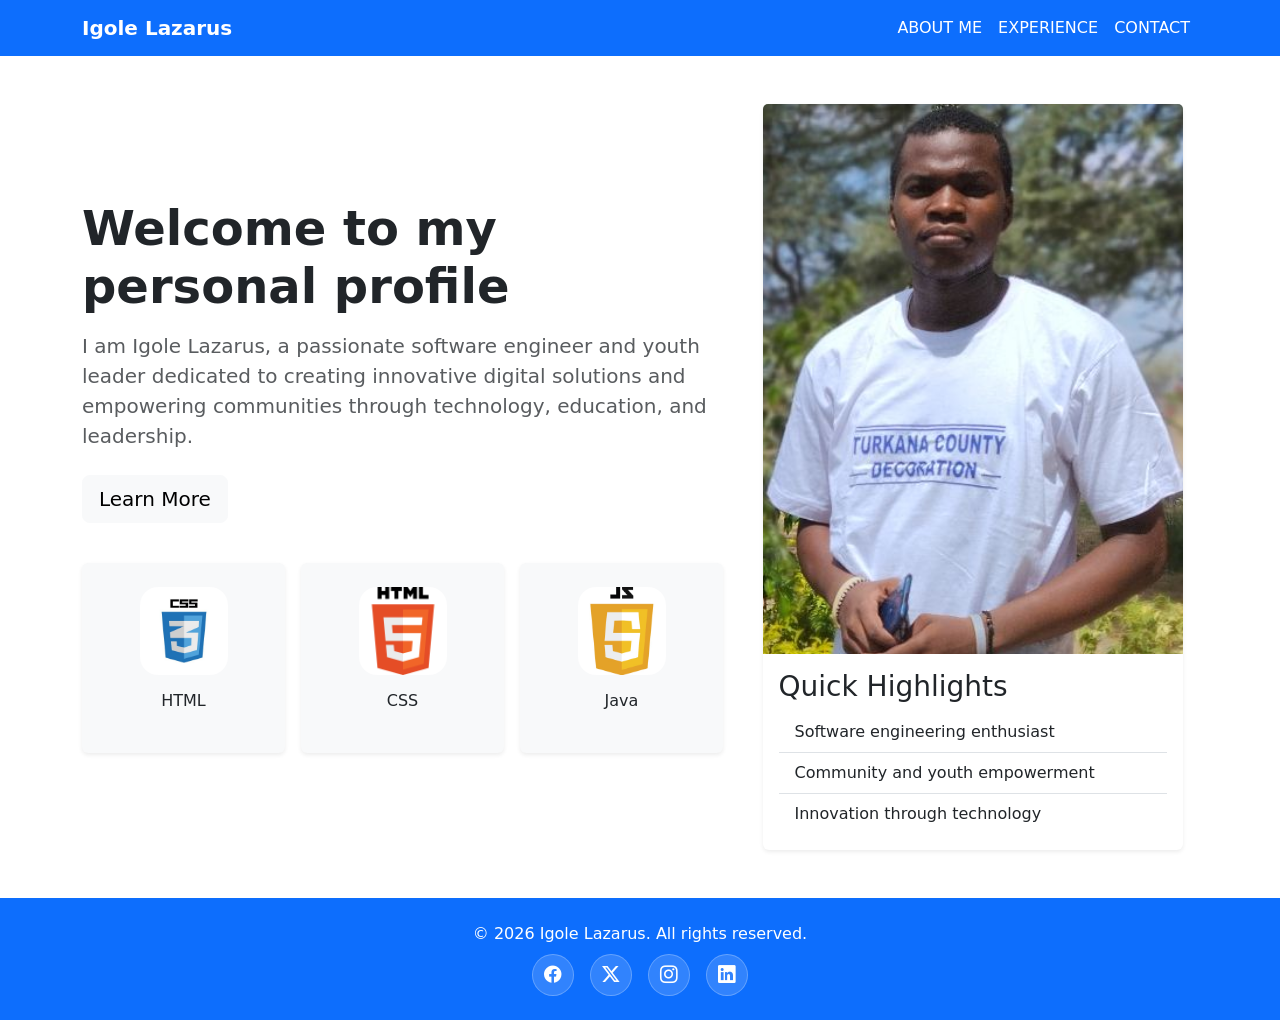
<file: index.html>
<!DOCTYPE html>
<html lang="en">
<head>
  <meta charset="UTF-8">
  <meta name="viewport" content="width=device-width, initial-scale=1.0">
  <meta name="description" content="Personal profile for Igole Lazarus">
  <meta name="keywords" content="Igole Lazarus, software engineer, youth leader, technology, community empowerment">
  <meta name="author" content="Igole Lazarus">
  <title>My Profile Page</title>
  <link href="https://cdn.jsdelivr.net/npm/bootstrap@5.3.8/dist/css/bootstrap.min.css" rel="stylesheet" crossorigin="anonymous">
  <link rel="stylesheet" href="https://cdn.jsdelivr.net/npm/bootstrap-icons@1.11.3/font/bootstrap-icons.min.css">
  <link rel="stylesheet" href="style.css">
</head>
<body>
  <nav class="navbar navbar-expand-lg navbar-dark bg-primary">
    <div class="container">
      <a class="navbar-brand fw-bold" href="index.html">Igole Lazarus</a>
      <button class="navbar-toggler" type="button" data-bs-toggle="collapse" data-bs-target="#navbarNav" aria-controls="navbarNav" aria-expanded="false" aria-label="Toggle navigation">
        <span class="navbar-toggler-icon"></span>
      </button>
      <div class="collapse navbar-collapse" id="navbarNav">
        <ul class="navbar-nav ms-auto">
          <li class="nav-item"><a class="nav-link" href="aboutme.html">ABOUT ME</a></li>
          <li class="nav-item"><a class="nav-link" href="experience.html">EXPERIENCE</a></li>
          <li class="nav-item"><a class="nav-link" href="contact.html">CONTACT</a></li>
        </ul>
      </div>
    </div>
  </nav>

  <main class="container py-5">
    <div class="row align-items-center gy-4">
      <div class="col-lg-7">
        <h1 class="display-5 fw-bold mb-3">Welcome to my personal profile</h1>
        <p class="lead text-muted mb-4">I am Igole Lazarus, a passionate software engineer and youth leader dedicated to creating innovative digital solutions and empowering communities through technology, education, and leadership.</p>
        <a href="aboutme.html" class="btn btn-light btn-lg">Learn More</a>

        <div class="row row-cols-1 row-cols-sm-3 g-3 mt-4 tech-icons">
          <div class="col">
            <div class="card text-center bg-light h-100 border-0 shadow-sm">
              <div class="card-body py-4">
                <img src="html icon.jfif" class="img-fluid tech-icon-img mb-3" alt="HTML icon">
                <h6 class="card-title mb-0">HTML</h6>
              </div>
            </div>
          </div>
          <div class="col">
            <div class="card text-center bg-light h-100 border-0 shadow-sm">
              <div class="card-body py-4">
                <img src="cssicon.jfif" class="img-fluid tech-icon-img mb-3" alt="CSS icon">
                <h6 class="card-title mb-0">CSS</h6>
              </div>
            </div>
          </div>
          <div class="col">
            <div class="card text-center bg-light h-100 border-0 shadow-sm">
              <div class="card-body py-4">
                <img src="javaicon (1).jfif" class="img-fluid tech-icon-img mb-3" alt="Java icon">
                <h6 class="card-title mb-0">Java</h6>
              </div>
            </div>
          </div>
        </div>
      </div>
      <div class="col-lg-5">
        <div class="card shadow-sm border-0 profile-image-card">
          <img src="laz.jpg" class="card-img-top profile-card-img" alt="Igole Lazarus">
          <div class="card-body">
            <h3 class="card-title">Quick Highlights</h3>
            <ul class="list-group list-group-flush">
              <li class="list-group-item">Software engineering enthusiast</li>
              <li class="list-group-item">Community and youth empowerment</li>
              <li class="list-group-item">Innovation through technology</li>
            </ul>
          </div>
        </div>
      </div>
    </div>
  </main>

  <footer class="bg-primary text-white text-center py-4">
    <p class="mb-2">&copy; 2026 Igole Lazarus. All rights reserved.</p>
    <div class="d-flex justify-content-center flex-wrap gap-2">
      <a href="#" class="social-icon facebook" aria-label="Facebook"><i class="bi bi-facebook"></i></a>
      <a href="#" class="social-icon twitter" aria-label="Twitter"><i class="bi bi-twitter-x"></i></a>
      <a href="#" class="social-icon instagram" aria-label="Instagram"><i class="bi bi-instagram"></i></a>
      <a href="#" class="social-icon linkedin" aria-label="LinkedIn"><i class="bi bi-linkedin"></i></a>
    </div>
  </footer>

  <script src="https://cdn.jsdelivr.net/npm/bootstrap@5.3.8/dist/js/bootstrap.bundle.min.js" crossorigin="anonymous"></script>
</body>
</html>
</file>
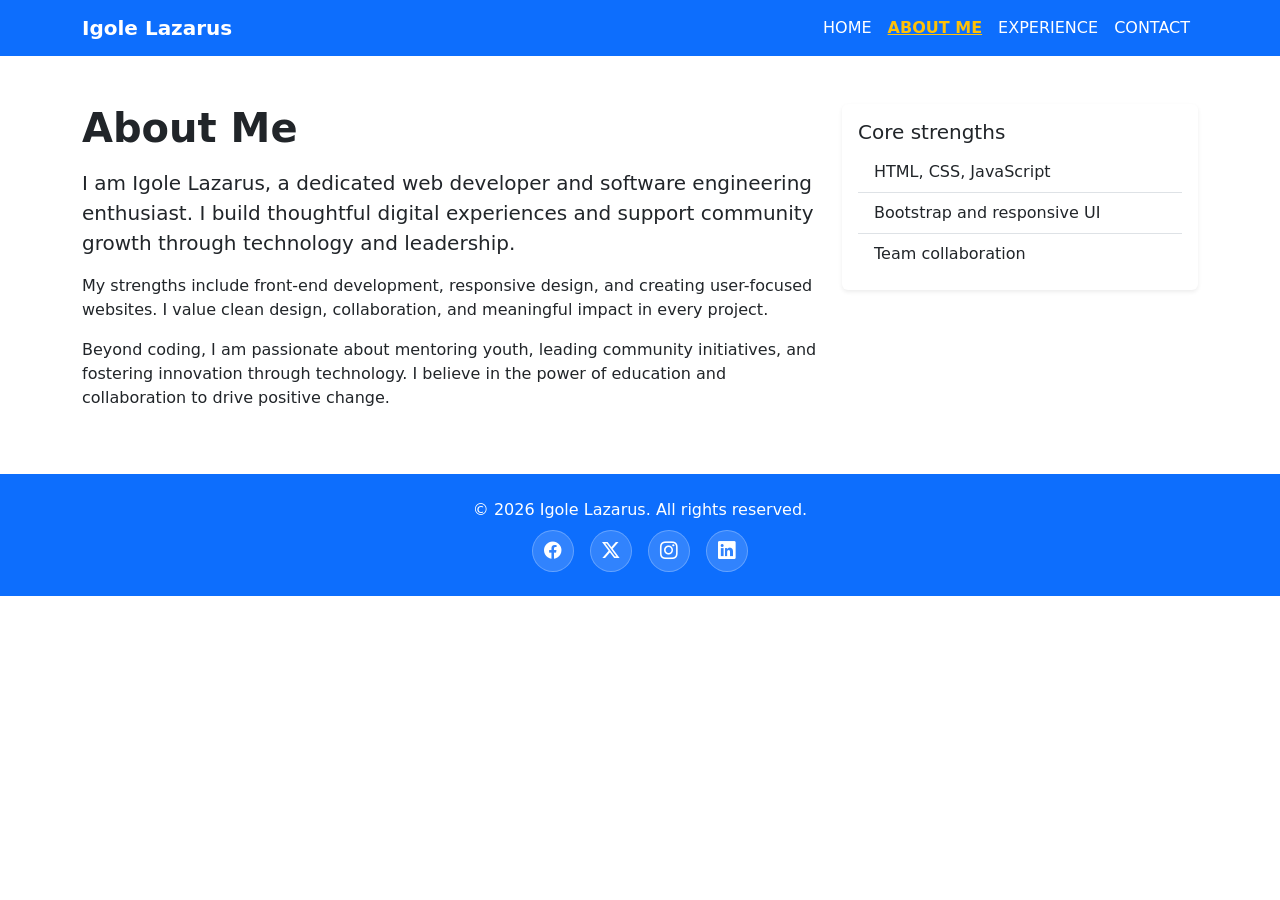
<file: aboutme.html>
<!DOCTYPE html>
<html lang="en">
<head>
  <meta charset="UTF-8">
  <meta name="viewport" content="width=device-width, initial-scale=1.0">
  <meta name="description" content="About Me page for Igole Lazarus">
  <title>About Me</title>
  <link href="https://cdn.jsdelivr.net/npm/bootstrap@5.3.8/dist/css/bootstrap.min.css" rel="stylesheet" crossorigin="anonymous">
  <link rel="stylesheet" href="https://cdn.jsdelivr.net/npm/bootstrap-icons@1.11.3/font/bootstrap-icons.min.css">
  <link rel="stylesheet" href="style.css">
</head>
<body>
  <nav class="navbar navbar-expand-lg navbar-dark bg-primary">
    <div class="container">
      <a class="navbar-brand fw-bold" href="index.html">Igole Lazarus</a>
      <button class="navbar-toggler" type="button" data-bs-toggle="collapse" data-bs-target="#navbarNav" aria-controls="navbarNav" aria-expanded="false" aria-label="Toggle navigation">
        <span class="navbar-toggler-icon"></span>
      </button>
      <div class="collapse navbar-collapse" id="navbarNav">
        <ul class="navbar-nav ms-auto">
          <li class="nav-item"><a class="nav-link" href="index.html">HOME</a></li>
          <li class="nav-item"><a class="nav-link active" aria-current="page" href="aboutme.html">ABOUT ME</a></li>
          <li class="nav-item"><a class="nav-link" href="experience.html">EXPERIENCE</a></li>
          <li class="nav-item"><a class="nav-link" href="contact.html">CONTACT</a></li>
        </ul>
      </div>
    </div>
  </nav>

  <main class="container py-5">
    <div class="row gy-4">
      <div class="col-lg-8">
        <h1 class="display-6 fw-bold mb-3">About Me</h1>
        <p class="lead text-dark">I am Igole Lazarus, a dedicated web developer and software engineering enthusiast. I build thoughtful digital experiences and support community growth through technology and leadership.</p>
        <p>My strengths include front-end development, responsive design, and creating user-focused websites. I value clean design, collaboration, and meaningful impact in every project.</p>
        <p>Beyond coding, I am passionate about mentoring youth, leading community initiatives, and fostering innovation through technology. I believe in the power of education and collaboration to drive positive change.</p>

      </div>
      <div class="col-lg-4">
        <div class="card shadow-sm border-0">
          <div class="card-body">
            <h5 class="card-title">Core strengths</h5>
            <ul class="list-group list-group-flush">
              <li class="list-group-item">HTML, CSS, JavaScript</li>
              <li class="list-group-item">Bootstrap and responsive UI</li>
              <li class="list-group-item">Team collaboration</li>
            </ul>
          </div>
        </div>
      </div>
    </div>
  </main>

  <footer class="bg-primary text-white text-center py-4">
    <p class="mb-2">&copy; 2026 Igole Lazarus. All rights reserved.</p>
    <div class="d-flex justify-content-center flex-wrap gap-2">
      <a href="#" class="social-icon facebook" aria-label="Facebook"><i class="bi bi-facebook"></i></a>
      <a href="#" class="social-icon twitter" aria-label="Twitter"><i class="bi bi-twitter-x"></i></a>
      <a href="#" class="social-icon instagram" aria-label="Instagram"><i class="bi bi-instagram"></i></a>
      <a href="#" class="social-icon linkedin" aria-label="LinkedIn"><i class="bi bi-linkedin"></i></a>
    </div>
  </footer>

  <script src="https://cdn.jsdelivr.net/npm/bootstrap@5.3.8/dist/js/bootstrap.bundle.min.js" crossorigin="anonymous"></script>
</body>
</html>
</file>
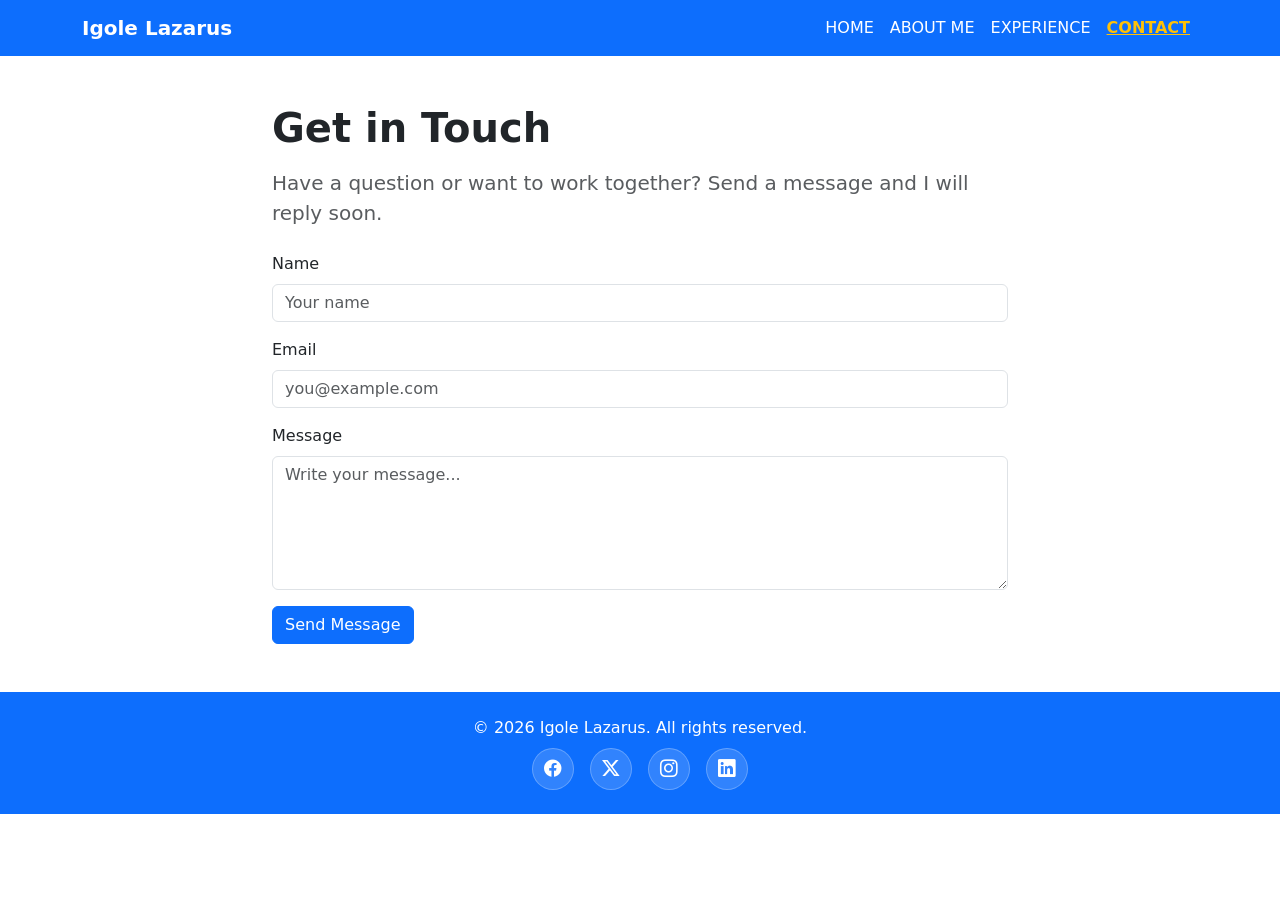
<file: contact.html>
<!DOCTYPE html>
<html lang="en">
<head>
  <meta charset="UTF-8">
  <meta name="viewport" content="width=device-width, initial-scale=1.0">
  <meta name="description" content="Contact page for Igole Lazarus">
  <title>Contact</title>
  <link href="https://cdn.jsdelivr.net/npm/bootstrap@5.3.8/dist/css/bootstrap.min.css" rel="stylesheet" crossorigin="anonymous">
  <link rel="stylesheet" href="https://cdn.jsdelivr.net/npm/bootstrap-icons@1.11.3/font/bootstrap-icons.min.css">
  <link rel="stylesheet" href="style.css">
</head>
<body>
  <nav class="navbar navbar-expand-lg navbar-dark bg-primary">
    <div class="container">
      <a class="navbar-brand fw-bold" href="index.html">Igole Lazarus</a>
      <button class="navbar-toggler" type="button" data-bs-toggle="collapse" data-bs-target="#navbarNav" aria-controls="navbarNav" aria-expanded="false" aria-label="Toggle navigation">
        <span class="navbar-toggler-icon"></span>
      </button>
      <div class="collapse navbar-collapse" id="navbarNav">
        <ul class="navbar-nav ms-auto">
          <li class="nav-item"><a class="nav-link" href="index.html">HOME</a></li>
          <li class="nav-item"><a class="nav-link" href="aboutme.html">ABOUT ME</a></li>
          <li class="nav-item"><a class="nav-link" href="experience.html">EXPERIENCE</a></li>
          <li class="nav-item"><a class="nav-link active" aria-current="page" href="contact.html">CONTACT</a></li>
        </ul>
      </div>
    </div>
  </nav>

  <main class="container py-5">
    <div class="row justify-content-center">
      <div class="col-lg-8">
        <h1 class="display-6 fw-bold mb-3">Get in Touch</h1>
        <p class="lead text-muted mb-4">Have a question or want to work together? Send a message and I will reply soon.</p>
        <form>
          <div class="mb-3">
            <label for="name" class="form-label">Name</label>
            <input type="text" class="form-control" id="name" placeholder="Your name">
          </div>
          <div class="mb-3">
            <label for="email" class="form-label">Email</label>
            <input type="email" class="form-control" id="email" placeholder="you@example.com">
          </div>
          <div class="mb-3">
            <label for="message" class="form-label">Message</label>
            <textarea class="form-control" id="message" rows="5" placeholder="Write your message..."></textarea>
          </div>
          <button type="submit" class="btn btn-primary">Send Message</button>
        </form>
      </div>
    </div>
  </main>

  <footer class="bg-primary text-white text-center py-4">
    <p class="mb-2">&copy; 2026 Igole Lazarus. All rights reserved.</p>
    <div class="d-flex justify-content-center flex-wrap gap-2">
      <a href="#" class="social-icon facebook" aria-label="Facebook"><i class="bi bi-facebook"></i></a>
      <a href="#" class="social-icon twitter" aria-label="Twitter"><i class="bi bi-twitter-x"></i></a>
      <a href="#" class="social-icon instagram" aria-label="Instagram"><i class="bi bi-instagram"></i></a>
      <a href="#" class="social-icon linkedin" aria-label="LinkedIn"><i class="bi bi-linkedin"></i></a>
    </div>
  </footer>

  <script src="https://cdn.jsdelivr.net/npm/bootstrap@5.3.8/dist/js/bootstrap.bundle.min.js" crossorigin="anonymous"></script>
</body>
</html>
</file>
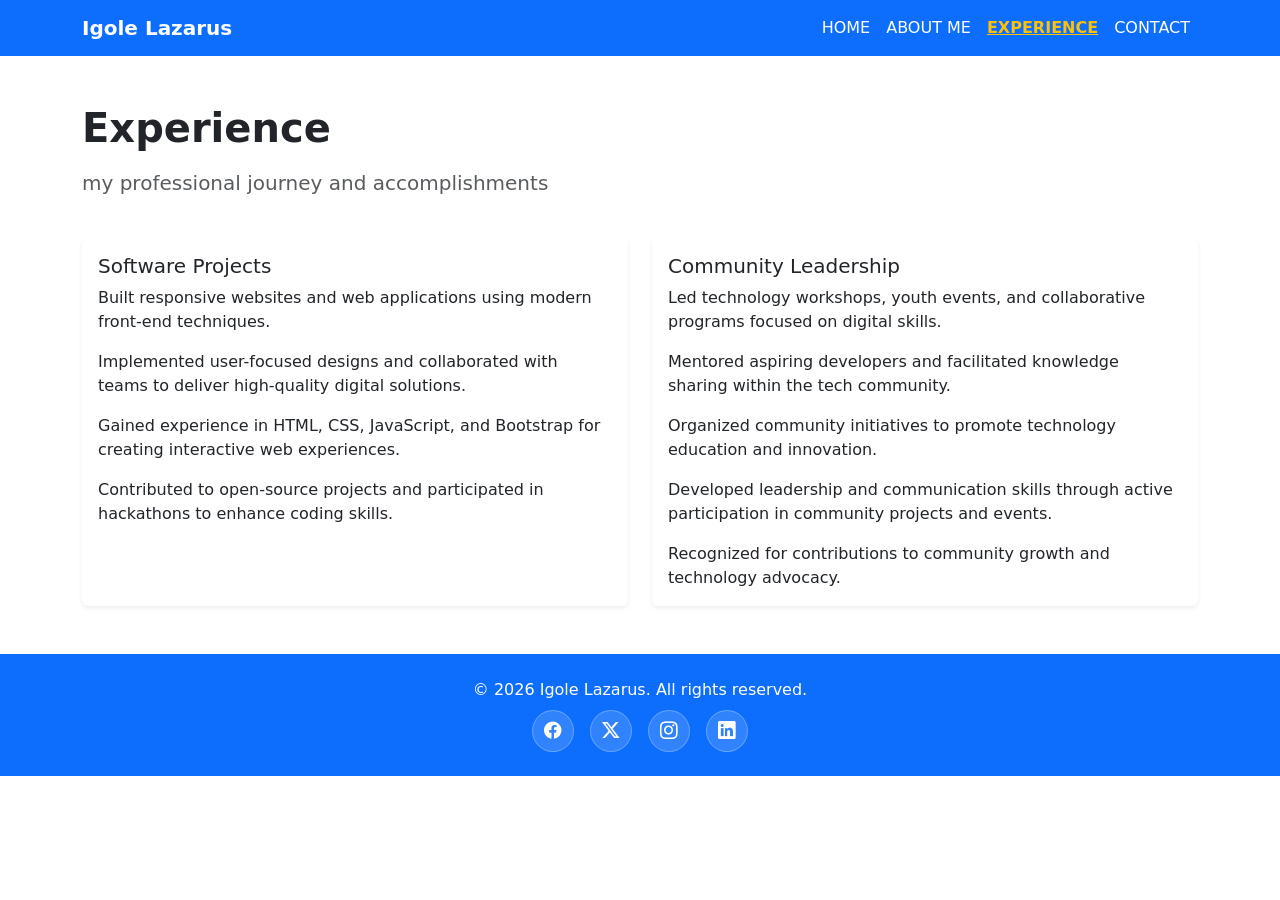
<file: experience.html>
<!DOCTYPE html>
<html lang="en">
<head>
  <meta charset="UTF-8">
  <meta name="viewport" content="width=device-width, initial-scale=1.0">
  <meta name="description" content="Experience page for Igole Lazarus">
  <title>Experience</title>
  <link href="https://cdn.jsdelivr.net/npm/bootstrap@5.3.8/dist/css/bootstrap.min.css" rel="stylesheet" crossorigin="anonymous">
  <link rel="stylesheet" href="https://cdn.jsdelivr.net/npm/bootstrap-icons@1.11.3/font/bootstrap-icons.min.css">
  <link rel="stylesheet" href="style.css">
</head>
<body>
  <nav class="navbar navbar-expand-lg navbar-dark bg-primary">
    <div class="container">
      <a class="navbar-brand fw-bold" href="index.html">Igole Lazarus</a>
      <button class="navbar-toggler" type="button" data-bs-toggle="collapse" data-bs-target="#navbarNav" aria-controls="navbarNav" aria-expanded="false" aria-label="Toggle navigation">
        <span class="navbar-toggler-icon"></span>
      </button>
      <div class="collapse navbar-collapse" id="navbarNav">
        <ul class="navbar-nav ms-auto">
          <li class="nav-item"><a class="nav-link" href="index.html">HOME</a></li>
          <li class="nav-item"><a class="nav-link" href="aboutme.html">ABOUT ME</a></li>
          <li class="nav-item"><a class="nav-link active" aria-current="page" href="experience.html">EXPERIENCE</a></li>
          <li class="nav-item"><a class="nav-link" href="contact.html">CONTACT</a></li>
        </ul>
      </div>
    </div>
  </nav>

  <main class="container py-5">
    <div class="row gy-4">
      <div class="col-12">
        <h1 class="display-6 fw-bold mb-3">Experience</h1>
        <p class="lead text-muted">my professional journey and accomplishments</p>
      </div>
      <div class="col-md-6">
        <div class="card shadow-sm border-0 h-100">
          <div class="card-body">
            <h5 class="card-title">Software Projects</h5>
            <p class="card-text">Built responsive websites and web applications using modern front-end techniques.</p>
            <p class="card-text">Implemented user-focused designs and collaborated with teams to deliver high-quality digital solutions.</p>
            <p class="card-text">Gained experience in HTML, CSS, JavaScript, and Bootstrap for creating interactive web experiences.</p>
            <p class="card-text">Contributed to open-source projects and participated in hackathons to enhance coding skills.</p>
          </div>
        </div>
      </div>
      <div class="col-md-6">
        <div class="card shadow-sm border-0 h-100">
          <div class="card-body">
            <h5 class="card-title">Community Leadership</h5>
            <p class="card-text">Led technology workshops, youth events, and collaborative programs focused on digital skills.</p>
            <p class="card-text">Mentored aspiring developers and facilitated knowledge sharing within the tech community.</p>
            <p class="card-text">Organized community initiatives to promote technology education and innovation.</p>
            <p class="card-text">Developed leadership and communication skills through active participation in community projects and events.</p>
            <p class="card-text">Recognized for contributions to community growth and technology advocacy.</p>

          </div>
        </div>
      </div>
    </div>
  </main>

  <footer class="bg-primary text-white text-center py-4">
    <p class="mb-2">&copy; 2026 Igole Lazarus. All rights reserved.</p>
    <div class="d-flex justify-content-center flex-wrap gap-2">
      <a href="#" class="social-icon facebook" aria-label="Facebook"><i class="bi bi-facebook"></i></a>
      <a href="#" class="social-icon twitter" aria-label="Twitter"><i class="bi bi-twitter-x"></i></a>
      <a href="#" class="social-icon instagram" aria-label="Instagram"><i class="bi bi-instagram"></i></a>
      <a href="#" class="social-icon linkedin" aria-label="LinkedIn"><i class="bi bi-linkedin"></i></a>
    </div>
  </footer>

  <script src="https://cdn.jsdelivr.net/npm/bootstrap@5.3.8/dist/js/bootstrap.bundle.min.js" crossorigin="anonymous"></script>
</body>
</html>
</file>
<file: style.css>
.navbar-dark .nav-link {
  color: #fff !important;
}

.navbar-dark .nav-link:hover,
.navbar-dark .nav-link:focus {
  color: #f8f9fa !important;
}

body {
  font-family: system-ui, sans-serif;
}

.profile-image-card {
  max-width: 420px;
  margin-left: auto;
  margin-right: auto;
}

.profile-card-img {
  max-height: 550px;
  object-fit: cover;
}

.tech-icons .card {
  min-height: 190px;
}

.tech-icon-img {
  width: 88px;
  height: 88px;
  object-fit: cover;
  border-radius: 18px;
  display: inline-block;
}

/* Target the navigation links inside the Bootstrap navbar on hover */
.navbar-dark .nav-link:hover,
.navbar-dark .nav-link:focus {
  color: #000 !important;
}

.navbar-dark .nav-link.active {
  color: #ffc107 !important;
  font-weight: 600;
  text-decoration: underline;
}
/* Base styling for the social icon anchor tags */
.social-icon {
  display: inline-flex;
  align-items: center;
  justify-content: center;
  width: 42px;
  height: 42px;
  border-radius: 50%;
  background-color: rgba(255, 255, 255, 0.15);
  color: #fff;
  margin: 0 4px;
  font-size: 1.1rem;
  text-decoration: none;
  transition: all 0.3s ease;
  border: 1px solid rgba(255, 255, 255, 0.25);
}

/* Brand specific background colors on hover */
.social-icon.facebook:hover {
  background-color: #3b5998; /* Facebook Blue */
  transform: translateY(-3px); /* Subtle lift effect */
}

.social-icon.twitter:hover {
  background-color: #000000; /* Twitter/X Black */
  transform: translateY(-3px);
}

.social-icon.instagram:hover {
  background-color: #e1306c; /* Instagram Pink */
  transform: translateY(-3px);
}

.social-icon.linkedin:hover {
  background-color: #0077b5; /* LinkedIn Blue */
  transform: translateY(-3px);
}
</file>
